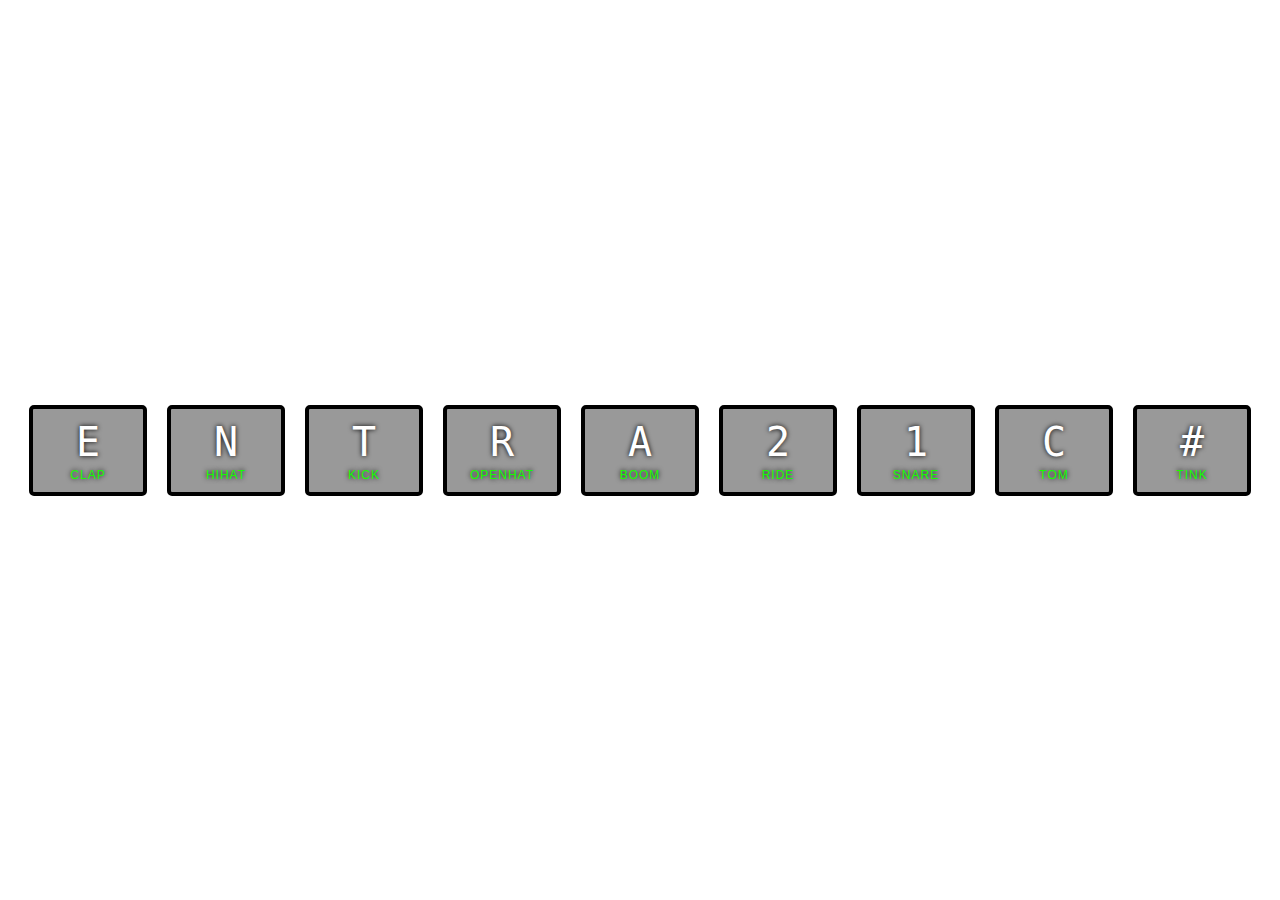
<file: 01 - JavaScript Drum Kit/index-START.html>
<!DOCTYPE html>
<html lang="en">

<head>
  <meta charset="UTF-8">
  <title>JS Drum Kit</title>
  <link rel="stylesheet" href="style.css">
</head>

<body>


  <div class="keys">
    <div data-key="69" class="key">
      <kbd>E</kbd>
      <span class="sound">clap</span>
    </div>
    <div data-key="78" class="key">
      <kbd>N</kbd>
      <span class="sound">hihat</span>
    </div>
    <div data-key="84" class="key">
      <kbd>T</kbd>
      <span class="sound">kick</span>
    </div>
    <div data-key="82" class="key">
      <kbd>R</kbd>
      <span class="sound">openhat</span>
    </div>
    <div data-key="65" class="key">
      <kbd>A</kbd>
      <span class="sound">boom</span>
    </div>
    <div data-key="50" class="key">
      <kbd>2</kbd>
      <span class="sound">ride</span>
    </div>
    <div data-key="49" class="key">
      <kbd>1</kbd>
      <span class="sound">snare</span>
    </div>
    <div data-key="67" class="key">
      <kbd>C</kbd>
      <span class="sound">tom</span>
    </div>
    <div data-key="51" class="key">
      <kbd>#</kbd>
      <span class="sound">tink</span>
    </div>
  </div>

  <audio data-key="69" src="sounds/clap.wav"></audio>
  <audio data-key="78" src="sounds/hihat.wav"></audio>
  <audio data-key="84" src="sounds/kick.wav"></audio>
  <audio data-key="82" src="sounds/openhat.wav"></audio>
  <audio data-key="65" src="sounds/boom.wav"></audio>
  <audio data-key="50" src="sounds/ride.wav"></audio>
  <audio data-key="49" src="sounds/snare.wav"></audio>
  <audio data-key="67" src="sounds/tom.wav"></audio>
  <audio data-key="51" src="sounds/tink.wav"></audio>




  <script>
    //funções
    function removeTransition(e) {
      if (e.propertyName !== 'transform') return;
      e.target.classList.remove('playing');
    }
    //funções
    function playSound(e) {

      const audio = document.querySelector(`audio[data-key="${e.keyCode}"]`);
      const key = document.querySelector(`div[data-key="${e.keyCode}"]`);
      if (!audio) return;

      key.classList.add('playing');//playing no css
      audio.currentTime = 0;//reinicia o evento
      audio.play();
    }


    const keys = Array.from(document.querySelectorAll('.key'));//monitora todos eventos .key
    keys.forEach(key => key.addEventListener('transitionend', removeTransition));
    window.addEventListener('keydown', playSound);

  </script>

</body>

</html>
</file>
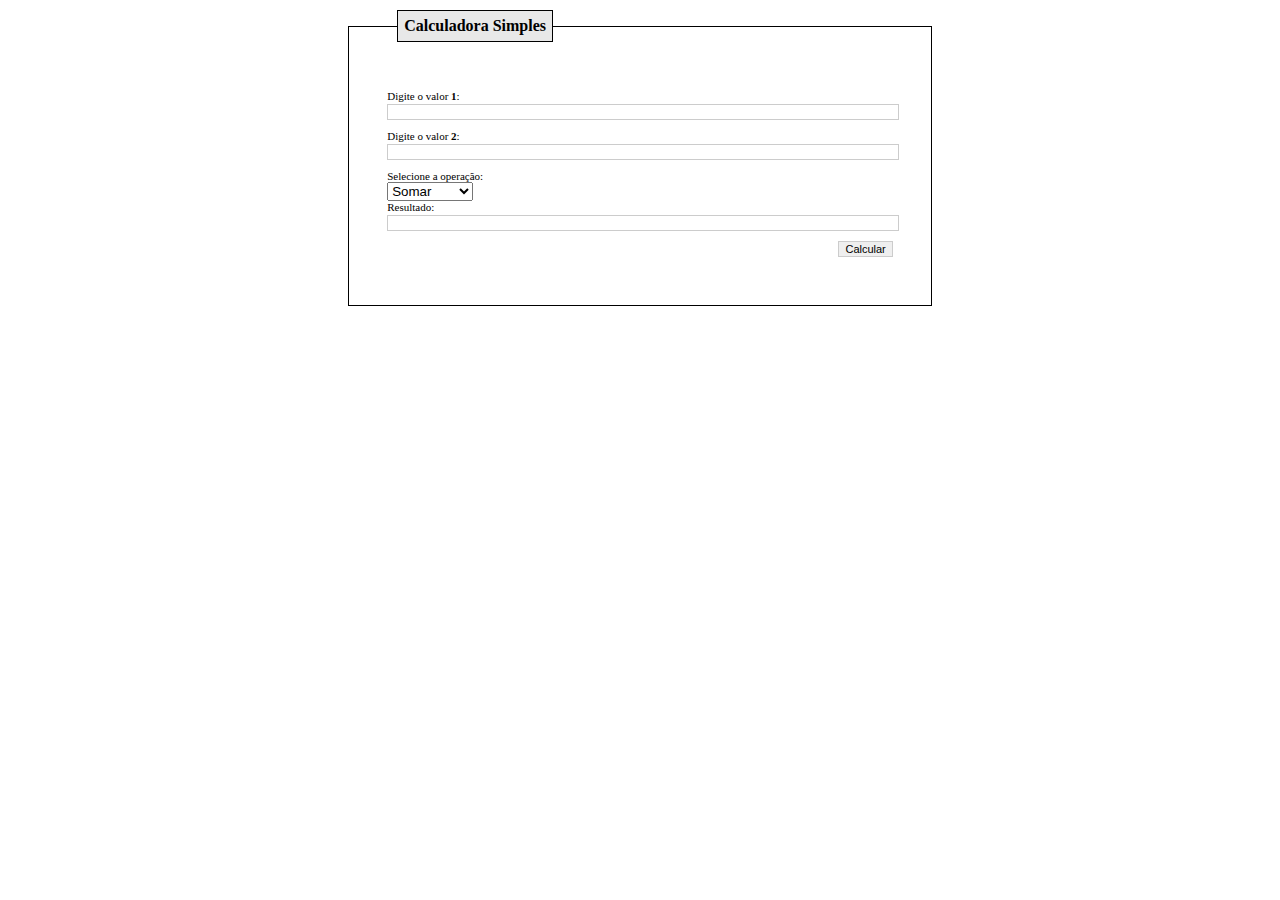
<file: Calculator/calculadora.html>
<!DOCTYPE html>

<head>
    <meta charset="UTF-8">
    <meta name="viewport" content="width=device-width, initial-scale=1.0">
    <title>Calculadora Simples</title>

    <link rel="stylesheet" href="style.css">

    <script type="text/javascript">

        function calcular(oper) 
        {
            var valor1 = document.calcform.valor1.value;
            var valor2 = document.calcform.valor2.value;

            if (oper == "somar") 
            {
                var res = parseInt(valor1) + parseInt(valor2);
            } 
            
            else 
            {
                if (oper == "subtrair") 
                {
                    var res = valor1 - valor2;
                } 
                
                else 
                {
                    if (oper == "multiplicar") 
                    
                    {
                        var res = valor1 * valor2;
                    } 
                    
                    else 
                    {
                        var res = valor1 / valor2;
                    }
                }
            }

            document.calcform.res.value = res;
        }

    </script>


</head>

<body>
    <form name="calcform" method="post" action="">
        <fieldset>
            <legend> Calculadora Simples</legend>

            <label for="value1">Digite o valor <strong>1</strong>:</label>
            <input type="text" name="value1" id="value1" />

            <label for="value2">Digite o valor <strong>2</strong>:</label>
            <input type="text" name="value2" id="value2" />

            <label for="oper">Selecione a operação:</label>
            <!-- menu -->
            <select name="oper" id="oper">
                <option value="somar">Somar</option>
                <option value="subtrair">Subtrair</option>
                <option value="multiplicar">Multiplifcar</option>
                <option value="dividir">Dividir</option>
            </select>

            <label for="res">Resultado:</label>
            <input type="text" name="res" id="res" />

            <input type="button" value="Calcular" class="botao" onClick="calcular(document.calcform.oper.value)" />
        </fieldset>
    </form>
</body>

</html>
</file>
<file: 01 - JavaScript Drum Kit/style.css>
html {

  font-size: 10px;
  background: url(https://www.informeblumenau.com/wp-content/uploads/2019/01/2018_08_29_01_11_03.jpg) bottom center;
  background-size: cover;
}

body,html {
  margin: 0;
  padding: 0;
  font-family: 'Franklin Gothic Medium', 'Arial Narrow', Arial, sans-serif;
}

.keys {

  display: flex;
  flex: 1;
  min-height: 100vh;
  align-items: center;
  justify-content: center;
}

.key {

  border: .4rem solid black;
  border-radius: .5rem;
  margin: 1rem;
  font-size: 1.5rem;
  padding: 1rem .5rem;
  transition: all 0.07s ;
  width: 10rem;
  text-align: center;
  color: white;
  background: rgba(0,0,0,0.4);
  text-shadow: 0 0 .5rem black;
}

.playing {
  
  transform: scale(1.5);
  border-color: #00ffb3;
  box-shadow: 0 0 1rem #a6ff00;
}

kbd {
  display: block;
  font-size: 4rem;
}

.sound {
  font-size: 1.2rem;
  text-transform: uppercase;
  letter-spacing: .1rem;
  color: #15ff00;
}
</file>
<file: Calculator/style.css>
form fieldset {
    margin: 10px auto 10px auto;
    width: 40%;
    border: solid black 1px;
    padding: 3%;
 }
 
 form legend {
    padding: 6px;
    margin: 10px;
    border: solid black 1px;
    font-size: 100%;
    font-weight: bold;
    background-color: #e8e8e8;
 }
 
 form label {
    display: block;
    font-size: 11px;
 }
 
 form input {
    width: 100%;
    border: solid #ccc 1px;
    font-size: 11px;
    margin-bottom: 10px;
 }
 
 form input.botao {
    display: block;
    width: auto;
    float: right;
 }
</file>
